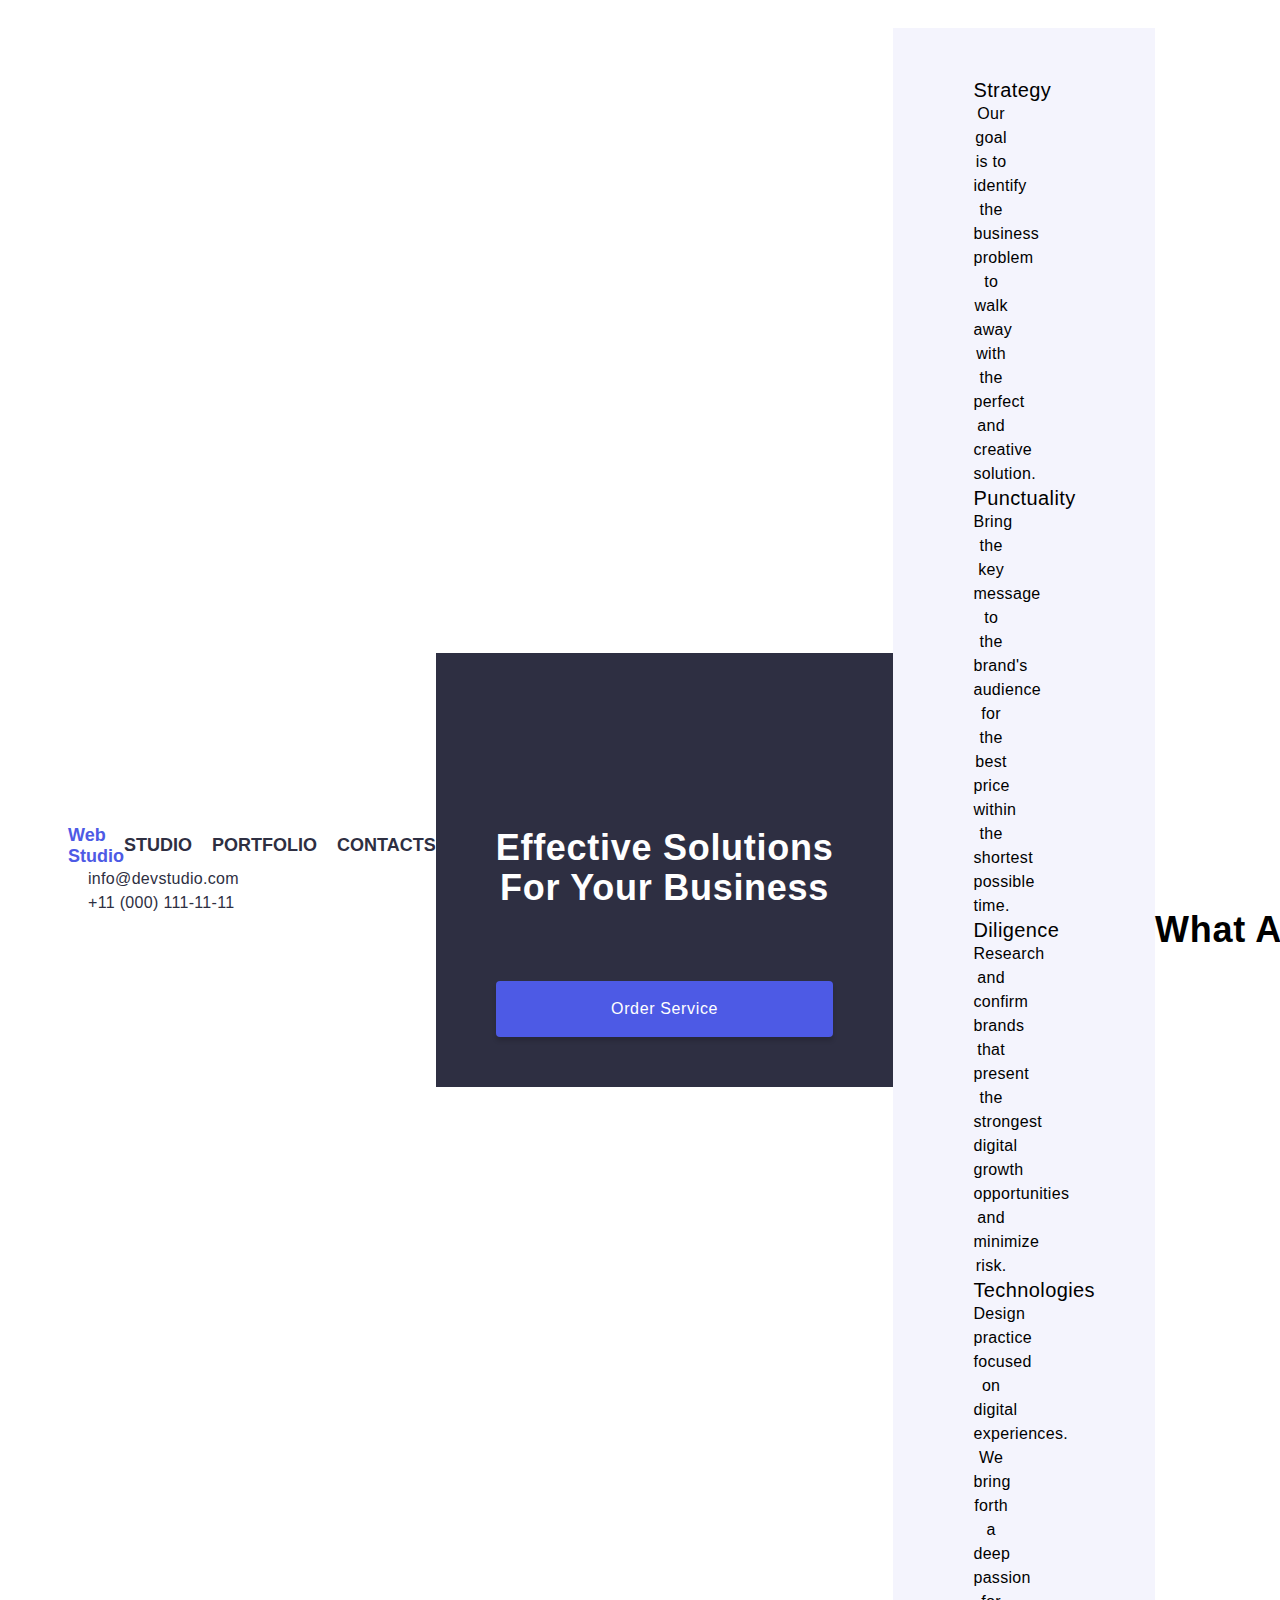
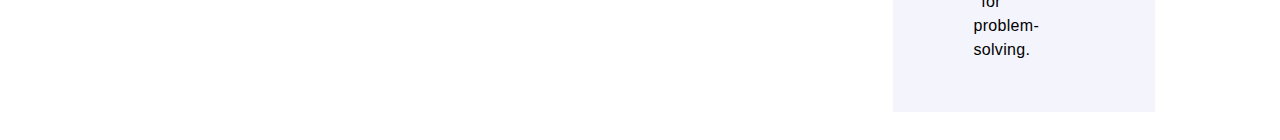
<file: Tema2 - last/index.html>
<!DOCTYPE html>
<html lang="en">
<head>
    <meta charset="UTF-8">
    <meta name="viewport" content="width=device-width, initial-scale=1.0">
    <title>Document</title>
    <link rel="stylesheet" href="style.css">
</head>
<body>

<div class="header">
    <div class="header-content">
        <div class="logo-container">
            <div class="logo">
                <div class="logo-text">Web</div>
                <div class="logo-text">Studio</div>
            </div>
            <div class="menu-container">
                <div class="menu-items">
                    <div class="menu-item">Studio</div>
                    <div class="menu-item">Portfolio</div>
                    <div class="menu-item">Contacts</div>
                </div>
            </div>
        </div>
        <div class="contact-info">
            <div class="email">info@devstudio.com</div>
            <div class="phone">+11 (000) 111-11-11</div>
        </div>
    </div>
    <div class="hero-section">
        <div class="hero-content">
            <div class="hero-text">
                Effective Solutions
                <br />
                for Your Business
            </div>
            <div class="order-button">Order Service</div>
        </div>
    </div>
    <div class="services-section">
        <div class="services-content">
            <div class="service-column">
                <div class="service-item">
                    <div class="service-title">Strategy</div>
                    <div class="service-description">
                        Our goal is to identify the business
                        <br />
                        problem to walk away with the perfect and creative solution.
                    </div>
                </div>
            </div>
            <div class="service-column">
                <div class="service-item">
                    <div class="service-title">Punctuality</div>
                    <div class="service-description">
                        Bring the key message to the brand's audience for the best price
                        within the shortest possible time.
                    </div>
                </div>
            </div>
            <div class="service-column">
                <div class="service-item">
                    <div class="service-title">Diligence</div>
                    <div class="service-description">
                        Research and confirm brands that present the strongest digital
                        growth opportunities and minimize risk.
                    </div>
                </div>
            </div>
            <div class="service-column">
                <div class="service-item">
                    <div class="service-title">Technologies</div>
                    <div class="service-description">
                        Design practice focused on digital experiences. We bring forth a
                        deep passion for problem-solving.
                    </div>
                </div>
            </div>
        </div>
    </div>
    <div class="what-we-do">What are we doing</div>
    <div class="projects-section">
        <div class="project-images">
            <div class="project-image"></div>
            <div class="project-image"></div>
            <div class="project-image"></div>
        </div>
    </div>
    <div class="team-section">
        <div class="team-content">
            <div class="team-heading">Our Team</div>
            <div class="team-members">
                <div class="team-member">
                    <div class="member-image"></div>
                    <div class="member-info">
                        <div class="member-name">Mark Guerrero</div>
                        <div class="member-role">Product Designer</div>
                    </div>
                </div>
                <div class="team-member">
                    <div class="member-image"></div>
                    <div class="member-info">
                        <div class="member-name">Tom Ford</div>
                        <div class="member-role">Frontend Developer</div>
                    </div>
                </div>
                <div class="team-member">
                    <div class="member-image"></div>
                    <div class="member-info">
                        <div class="member-name">Camila Garcia</div>
                        <div class="member-role">Marketing</div>
                    </div>
                </div>
                <div class="team-member">
                    <div class="member-image"></div>
                    <div class="member-info">
                        <div class="member-name">Daniel Wilson</div>
                        <div class="member-role">UI Designer</div>
                    </div>
                </div>
            </div>
        </div>
    </div>
    <div class="marketing-section">
        <div class="marketing-content">
            <div class="marketing-heading">
                <div class="marketing-subheading">Web</div>
                <div class="marketing-subheading">Studio</div>
            </div>
            <div class="marketing-description">
                Increase the flow of customers and sales for your business
                <span style="color: rgba(244, 244, 253, 1)">
                    with digital marketing & growth solutions.
                </span>
            </div>
            <div class="marketing-button">Get Started</div>
        </div>
    </div>
    <div class="contact-section">
        <div class="contact-content">
            <div class="contact-heading">Contact Us</div>
            <div class="contact-form">
                <div class="form-group">
                    <label for="name" class="form-label">Your Name</label>
                    <input type="text" id="name" class="form-input" placeholder="Enter your name" />
                </div>
                <div class="form-group">
                    <label for="email" class="form-label">Your Email</label>
                    <input type="email" id="email" class="form-input" placeholder="Enter your email" />
                </div>
                <div class="form-group">
                    <label for="message" class="form-label">Your Message</label>
                    <textarea id="message" class="form-textarea" placeholder="Write your message here"></textarea>
                </div>
                <div class="form-button">Send Message</div>
            </div>
        </div>
    </div>
    <div class="footer">
        <div class="footer-content">
            <div class="footer-logo">Web Studio</div>
            <div class="footer-social">
                <div class="social-icon"></div>
                <div class="social-icon"></div>
                <div class="social-icon"></div>
                <div class="social-icon"></div>
            </div>
        </div>
    </div>
</div>
    
</body>
</html>
</file>
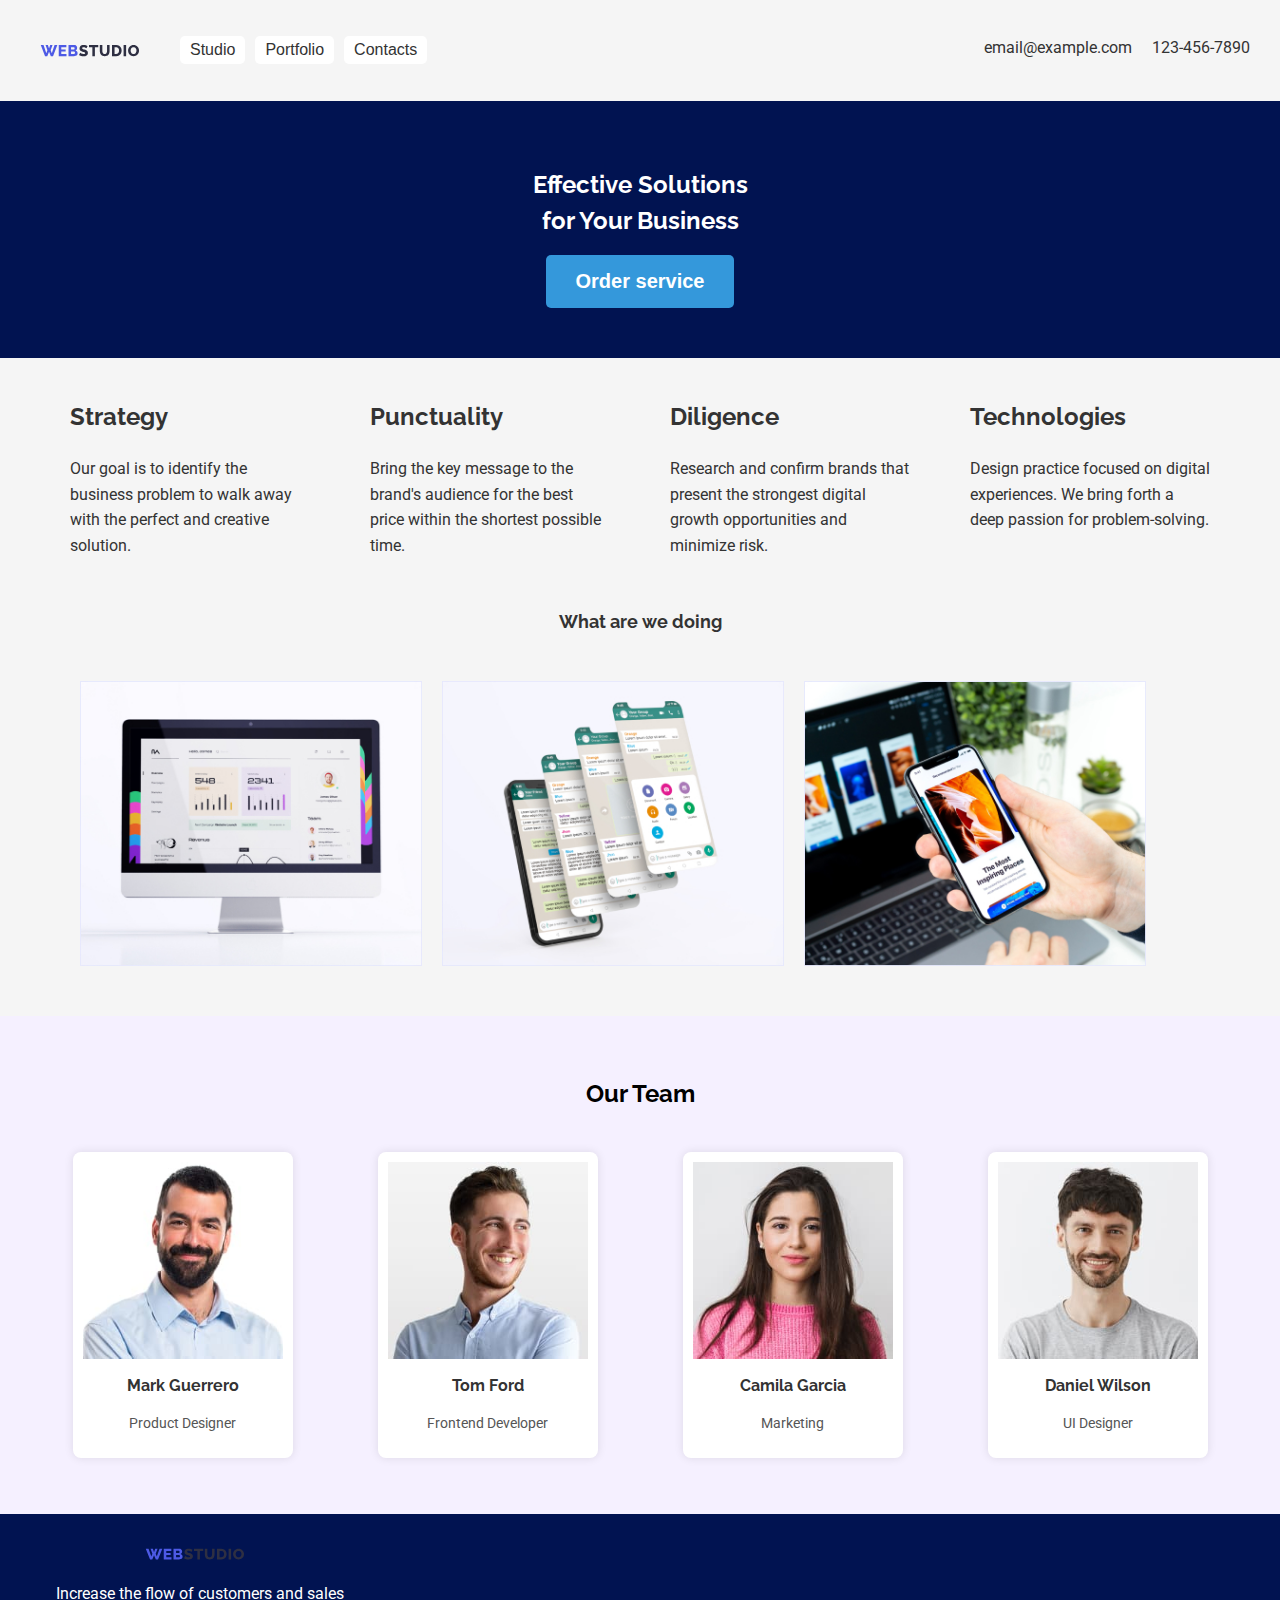
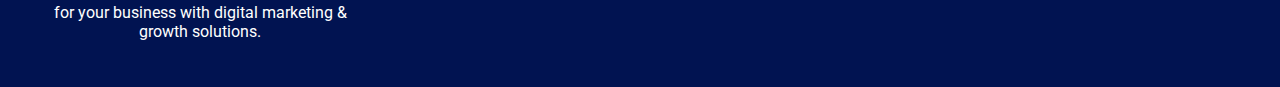
<file: Tema2/index.html>
<!DOCTYPE html>
<html lang="en">

<head>
    <meta charset="UTF-8" />
    <meta name="viewport" content="width=device-width, initial-scale=1.0" />
    <meta name="description" content="Solutions for Your Business" />
    <meta name="keywords" content="business,strategy,solutions,webstudio" />
    <title class="title">WEBSTUDIO</title>
    <link rel="preconnect" href="https://fonts.googleapis.com" />
    <link rel="preconnect" href="https://fonts.gstatic.com" crossorigin />
    <link
      href="https://fonts.googleapis.com/css2?family=Raleway:wght@800&family=Roboto:wght@400;500&display=swap"
      rel="stylesheet"
    />
    <link rel="stylesheet" href="./css/style.css"> 
</head>

<body>

    <header>
        <div class="logo"> 
            <img src="./images/logo.svg" alt="Logo">
        </div>
        <div class="buttons">
            <a href="#" class="button-link">Studio</a>
            <a href="./portfolio.html" class="button-link">Portfolio</a>
            <a href="#" class="button-link">Contacts</a>
        </div>
        <div class="contact-info">
            <div class="email">email@example.com</div>
            <div class="phone">123-456-7890</div>
        </div>
    </header>


    <section class="hero-section">
        <div class="hero-content">
            <h1>
                <span>Effective Solutions</span><br>
                <span>for Your Business</span>
            </h1>
            <button class="order-button">Order service</button>
        </div>
    </section>

    <main>
        <section class="mid-section">
            <ul>
                <li>
                    <h2>Strategy</h2>
                    <p>Our goal is to identify the business problem to walk away with the perfect and creative solution.
                    </p>
                </li>

                <li>
                    <h2>Punctuality</h2>
                    <p>Bring the key message to the brand's audience for the best price within the shortest possible
                        time.
                    </p>
                </li>

                <li>
                    <h2>Diligence</h2>
                    <p>Research and confirm brands that present the strongest digital growth opportunities and minimize
                        risk.</p>
                </li>

                <li>
                    <h2>Technologies</h2>
                    <p>Design practice focused on digital experiences. We bring forth a deep passion for
                        problem-solving.
                    </p>
                </li>
            </ul>
        </section>

        <section class="what-we-do-section">
            <h2>What are we doing</h2>
        </section>

        <section class="image-section">
            <ul>
                <li>
                    <div class="image-container">
                        <img src="./images/monitor.jpeg.jpg" alt="Image 1">
                    </div>
                </li>
                <li>
                    <div class="image-container">
                        <img src="./images/phones.jpeg.jpg" alt="Image 2">
                    </div>
                </li>
                <li>
                    <div class="image-container">
                        <img src="./images/img.jpeg.jpg" alt="Image 3">
                    </div>
                </li>
            </ul>
        </section>
        <section class="our-team-section">
            <div class="our-team-title">
                <h2>Our Team</h2>
            </div>
            <ul class="team-cards-list">
                <li class="team-card">
                    <img src="./images/team1.jpg" alt="Person 1">
                    <h3>Mark Guerrero</h3>
                    <p>Product Designer</p>
                </li>

                <li class="team-card">
                    <img src="./images/team2.jpg" alt="Person 2">
                    <h3>Tom Ford</h3>
                    <p>Frontend Developer</p>
                </li>

                <li class="team-card">
                    <img src="./images/team3.jpg" alt="Person 3">
                    <h3>Camila Garcia</h3>
                    <p>Marketing</p>
                </li>

                <li class="team-card">
                    <img src="./images/team4.jpg" alt="Person 3">
                    <h3>Daniel Wilson</h3>
                    <p>UI Designer</p>
                </li>
            </ul>
        </section>

    </main>

    <footer>
        <div class="footer-content">
            <div class="footer-logo">
                <img src="./images/logo.svg" alt="Footer Logo">
                <p>Increase the flow of customers and sales for your business with digital marketing & growth solutions.
                </p>
            </div>
        </div>
    </footer>

</body>

</html>
</file>
<file: Tema2 - last/style.css>
/* Global Styles */
:root {
    --white: #fff;
    --cornflower: #e7e9fc;
    --iris: #4d5ae5;
    --navy-blue: #2e2f42;
    --slate: #434455;
    --cloud: #f4f4fd;
}

/* Header Styles */
.header {
    display: flex;
    justify-content: space-between;
    align-items: center;
    background-color: var(--white);
    padding: 20px 60px;
}

.logo-container {
    display: flex;
    align-items: center;
}

.logo {
    display: flex;
    flex-direction: column;
}

.logo-text {
    font-weight: 800;
    font-size: 18px;
    line-height: 117%;
    font-family: 'Raleway', sans-serif;
    color: var(--iris);
}

.menu-container {
    margin-left: auto;
}

.menu-items {
    display: flex;
    gap: 20px;
}

.menu-item {
    text-transform: uppercase;
    font-weight: 800;
    font-size: 18px;
    line-height: 117%;
    font-family: 'Raleway', sans-serif;
    color: var(--navy-blue);
}

.contact-info {
    display: flex;
    flex-direction: column;
    color: var(--navy-blue);
    margin-left: 20px;
}

.email,
.phone {
    font-weight: 500;
    font-size: 16px;
    line-height: 150%;
    font-family: 'Roboto', sans-serif;
    letter-spacing: 0.32px;
}

/* Hero Section Styles */
.hero-section {
    background-color: var(--navy-blue);
    display: flex;
    justify-content: center;
    align-items: center;
    padding: 50px 60px;
    color: var(--white);
}

.hero-content {
    text-align: center;
}

.hero-text {
    font-weight: 700;
    font-size: 36px;
    line-height: 111%;
    font-family: 'Roboto', sans-serif;
    letter-spacing: 0.72px;
    text-transform: capitalize;
    margin-top: 125px;
    white-space: nowrap;
}

.order-button {
    margin-top: 73px;
    border-radius: 4px;
    box-shadow: 0px 4px 4px 0px rgba(0, 0, 0, 0.15);
    background-color: var(--iris);
    color: var(--white);
    font-weight: 500;
    font-size: 16px;
    line-height: 150%;
    font-family: 'Roboto', sans-serif;
    letter-spacing: 0.64px;
    padding: 16px 32px;
}

/* Services Section Styles */
.services-section {
    display: flex;
    justify-content: center;
    background-color: var(--cloud);
    padding: 50px 60px;
}

.service-column {
    width: 25%;
    margin-left: 20px;
}

.service-item {
    text-align: center;
}

.service-title {
    font-weight: 500;
    font-size: 20px;
    line-height: 120%;
    font-family: 'Roboto', sans-serif;
    letter-spacing: 0.4px;
    white-space: nowrap;
}

.service-description {
    font-weight: 400;
    font-size: 16px;
    line-height: 24px;
    font-family: 'Roboto', sans-serif;
    letter-spacing: 0.32px;
}

/* What We Do Section Styles */
.what-we-do {
    text-align: center;
    font-weight: 700;
    font-size: 36px;
    line-height: 111%;
    font-family: 'Roboto', sans-serif;
    letter-spacing: 0.72px;
    text-transform: capitalize;
    margin-top: 120px;
    white-space: nowrap;
}

/* Projects Section Styles */
.projects-section {
    display: flex;
    justify-content: center;
    gap: 20px;
    margin-top: 73px;
}

.project-images {
    display: flex;
    gap: 20px;
}

.project-image {
    aspect-ratio: 1.2;
    object-fit: contain;
    object-position: center;
    width: 100%;
    overflow: hidden;
    flex-grow: 1;
}

/* Team Section Styles */
.team-section {
    display: flex;
    justify-content: center;
    background-color: var(--cloud);
    padding: 50px 60px;
}

.team-content {
    text-align: center;
}

.team-heading {
    font-weight: 700;
    font-size: 36px;
    line-height: 111%;
    font-family: 'Roboto', sans-serif;
    letter-spacing: 0.72px;
    text-transform: capitalize;
    margin-bottom: 80px;
}

.team-members {
    display: flex;
    justify-content: center;
    gap: 40px;
    margin-top: 40px;
}

.team-member {
    text-align: center;
}

.team-member-image {
    aspect-ratio: 1;
    object-fit: cover;
    object-position: center;
    width: 100%;
    border-radius: 50%;
    overflow: hidden;
    margin-bottom: 20px;
}

.team-member-name {
    font-weight: 500;
    font-size: 20px;
    line-height: 120%;
    font-family: 'Roboto', sans-serif;
    letter-spacing: 0.4px;
    white-space: nowrap;
}

.team-member-role {
    font-weight: 400;
    font-size: 16px;
    line-height: 24px;
    font-family: 'Roboto', sans-serif;
    letter-spacing: 0.32px;
}

/* Contact Section Styles */
.contact-section {
    text-align: center;
    background-color: var(--navy-blue);
    color: var(--white);
    padding: 50px 60px;
}

.contact-heading {
    font-weight: 700;
    font-size: 36px;
    line-height: 111%;
    font-family: 'Roboto', sans-serif;
    letter-spacing: 0.72px;
    text-transform: capitalize;
    margin-bottom: 60px;
}

.contact-form {
    display: flex;
    flex-direction: column;
    align-items: center;
}

.input-group {
    width: 100%;
    margin-bottom: 20px;
}

.label {
    font-weight: 500;
    font-size: 16px;
    line-height: 150%;
    font-family: 'Roboto', sans-serif;
    letter-spacing: 0.32px;
    margin-bottom: 8px;
}

.input {
    width: 100%;
    padding: 12px;
    border-radius: 4px;
    border: 1px solid var(--slate);
    background-color: var(--cornflower);
    color: var(--navy-blue);
    font-weight: 400;
    font-size: 16px;
    line-height: 150%;
    font-family: 'Roboto', sans-serif;
    letter-spacing: 0.32px;
}

.textarea {
    resize: vertical;
}

.submit-button {
    width: 100%;
    padding: 16px;
    border-radius: 4px;
    background-color: var(--iris);
    color: var(--white);
    font-weight: 500;
    font-size: 16px;
    line-height: 150%;
    font-family: 'Roboto', sans-serif;
    letter-spacing: 0.64px;
    cursor: pointer;
}

/* Footer Styles */
.footer {
    text-align: center;
    padding: 20px 60px;
    background-color: var(--navy-blue);
    color: var(--white);
}

.footer-text {
    font-weight: 400;
    font-size: 14px;
    line-height: 150%;
    font-family: 'Roboto', sans-serif;
    letter-spacing: 0.28px;
}

.footer-link {
    color: var(--iris);
    text-decoration: none;
    font-weight: 500;
    margin-left: 5px;
}
</file>
<file: Tema2/css/style.css>
:root {
    --text-color: #333;
    --background-color: #f5f5f5;
    --highlight-color: #3498db;
}

body {
    text-align: center;
    margin: 0;
    font-family: 'Roboto', sans-serif;
    color: var(--text-color);
    background-color: var(--background-color);
}

main {
    flex: 1; /* Allow the main content to grow and fill the available space */
}

h1, h2, h3, h4, h5, h6 {
    font-family: 'Raleway', sans-serif;
}

/*HEADER AREA STYLE*/
header {
    color: #fff;
    padding: 10px;
    display: flex;
    justify-content: space-between;
    align-items: center;
}

.logo {
    display: flex; /* Make the logo and buttons flex containers */
    align-items: center; /* Align items vertically in the logo container */
    margin: 30px;
}

.logo img {
    max-width: 100px;
    margin-right: 10px; /* Add margin between logo and buttons */
}

.buttons {
    display: flex;
    margin-left: auto; /* Move the buttons to the center */
}

.buttons a {
    margin-right: 10px;
    background-color: #fff;
    color: #333;
    padding: 5px 10px;
    text-decoration: none; /* Remove underline from links */
    border: none;
    border-radius: 5px;
    cursor: pointer;
    font-family: Arial, Helvetica, sans-serif;
    font-size: medium;
    display: inline-block; /* Make links behave like buttons */
}

.buttons a:hover {
    background-color: #3498db;
    color: #fff;
    transform: scale(1.1);
}


.contact-info {
    text-align: right;
    display: flex;
    flex-grow: 1; /* Allow the contact info to take remaining space */
    justify-content: flex-end; /* Align contact info to the right */
}

.email,
.phone {
    margin-bottom: 5px;
    color: #333;
    font-weight: 400;
    margin-right: 20px;
}

.contact-info:hover .email,
.contact-info:focus .email,
.contact-info:hover .phone,
.contact-info:focus .phone {
    color: #3498db; /* Change to the specified color */
}


/*HEADER AREA STYLE FINISH*/

/*HERO SECTION AREA STYLE*/
.hero-section {
    background-color: rgb(1, 19, 81);
    color: #fff;
    padding: 50px 0;
}

.hero-content {
    max-width: 800px;
    margin: 0 auto;
}

.hero-content h1 {
    font-size: 24px; 
    line-height: 1.5; 
}

.order-button {
    background-color: #3498db;
    color: #fff;
    padding: 15px 30px;
    border: none;
    border-radius: 5px;
    cursor: pointer;
    font-size: 20px;
    font-weight: bold;
}

.order-button:hover {
    background-color: #2980b9;
}

/*HERO SECTION AREA STYLE FINISH*/

/*MID SECTION AREA STYLE*/
.mid-section ul {
    display: flex;
    justify-content: space-around;
    flex-wrap: wrap;
    max-width: 1200px;
    margin: 0 auto;
    list-style: none; /* Remove default list styling */
    padding: 0; /* Remove default list padding */
}

.mid-section li {
    width: 20%;
    text-align: left;
    margin: 10px;
    color: #333;
    padding: 10px;
    font-size: 16px;
    line-height: 1.6;
}


/*MID SECTION AREA STYLE FINISH*/

/*WHAT WE DO SECTION*/
.what-we-do-section ul {
    text-align: center;
    padding: 30px;
    list-style: none; /* Remove default list styling */
    padding: 0; /* Remove default list padding */
}

.what-we-do-section h2 {
    font-size: 18px;
    line-height: 1.4;
}


/*WHAT WE DO SECTION FINISH*/

/* IMAGE SECTION STYLE */
.image-section {
    display: flex;
    justify-content: center; /* Center the items horizontally */
    align-items: center; /* Center the items vertically */
    margin-top: 30px;
    margin-right: 30px;
    margin-left: 30px;
    margin-bottom: 30px;
}

.image-section ul {
    display: flex;
    list-style: none;
    padding: 0;
}

.image-section li {
    flex: 0 0 30%;
    margin: 0 10px; /* Add some margin between items */
}

.image-container img {
    width: 100%;
    height: auto;
}


/*IMGAE SECTION STYLE END*/

/*OUR TEAM SECTION STYLE*/
/*OUR TEAM SECTION STYLE*/
.our-team-section {
    background-color: #f5f0ff;
    /* Very light purple background */
    padding: 30px;
    text-align: center;
}

.our-team-title {
    margin: 30px;
}

.our-team-title h2 {
    color: #000;
    /* Black text color */
    font-size: 24px;
    line-height: 1.5;
}

.team-cards-list {
    display: flex;
    justify-content: space-around;
    margin-top: 20px;
    list-style: none; /* Remove default list styling */
    padding: 0; /* Remove default list padding */
}

.team-card {
    width: 200px;
    background-color: #fff;
    /* White background for each card */
    padding: 10px;
    border-radius: 8px;
    box-shadow: 0 0 10px rgba(0, 0, 0, 0.1);
    /* Add a subtle shadow */
    margin: 10px;
}

.team-card img {
    width: 100%;
}

.team-card h3 {
    margin-top: 10px;
    font-size: 16px;
    line-height: 1.6;
}

.team-card p {
    margin-top: 5px;
    font-size: 14px;
    color: #555;
    line-height: 1.4;
    /* Dark gray text color */
}

/*OUR TEAM SECTION STYLE END*/

footer {
    background-color: rgb(1, 19, 81); /* Black background color for the footer */
    color: #fff; /* White text color */
    padding: 20px;
    text-align: center;
}

.footer-content {
    display: flex;
    justify-content: flex-start; /* Align items to the left */
    align-items: flex-start; /* Align items to the top */
    margin-left: 20px; /* Adjust the left margin as needed */
    padding: 10px; /* Add padding for spacing within the box */
    max-width: 300px; /* Set a maximum width for the box */
}

.footer-logo img {
    max-width: 100px; /* Adjust the size of the logo */
    margin-right: 10px; /* Add space between logo and text */
}

.footer-text p {
    font-size: 14px;
    margin: 0;
    word-wrap: break-word; /* Allow the text to wrap within the box */
}


/*PORTFOLIO STYLE BEGIN*/


/* BUTTON SECTION STYLE */
.portfolio-button-section {
    text-align: center;
    margin: 20px 0;
}

.portfolio-button-section ul {
    list-style-type: none;
    padding: 0;
    display: flex;
    justify-content: center;
}

.portfolio-button-section li {
    margin: 0 10px;
}

.portfolio-button {
    background-color: #f0f0f0; /* Light gray background */
    color: #3498db; /* Blue text color */
    padding: 10px 20px;
    border: none;
    border-radius: 5px;
    cursor: pointer;
}

.portfolio-button:hover {
    background-color: #3498db; /* Blue background on hover */
    color: #fff; /* White text color on hover */
}

/* CARD SECTION STYLE */
.card-section {
    display: flex;
    flex-wrap: wrap;
    justify-content: space-around;
}

.cards {
    list-style-type: none;
    padding: 0;
    display: flex;
    flex-wrap: wrap;
    justify-content: space-around;
}

.card {
    width: calc(30% - 20px); /* Adjusted width with margin */
    margin: 15px;
    background-color: #fff;
    padding: 15px;
    border-radius: 8px;
    box-shadow: 0 0 10px rgba(0, 0, 0, 0.1);
}

.card img {
    width: 70%;
    border-radius: 5px;
}

.card-title {
    margin-top: 10px;
    font-size: 18px;
    font-weight: bold;
}

.card-description {
    margin-top: 5px;
    font-size: 14px;
    color: #555; /* Dark gray text color */
}
</file>
